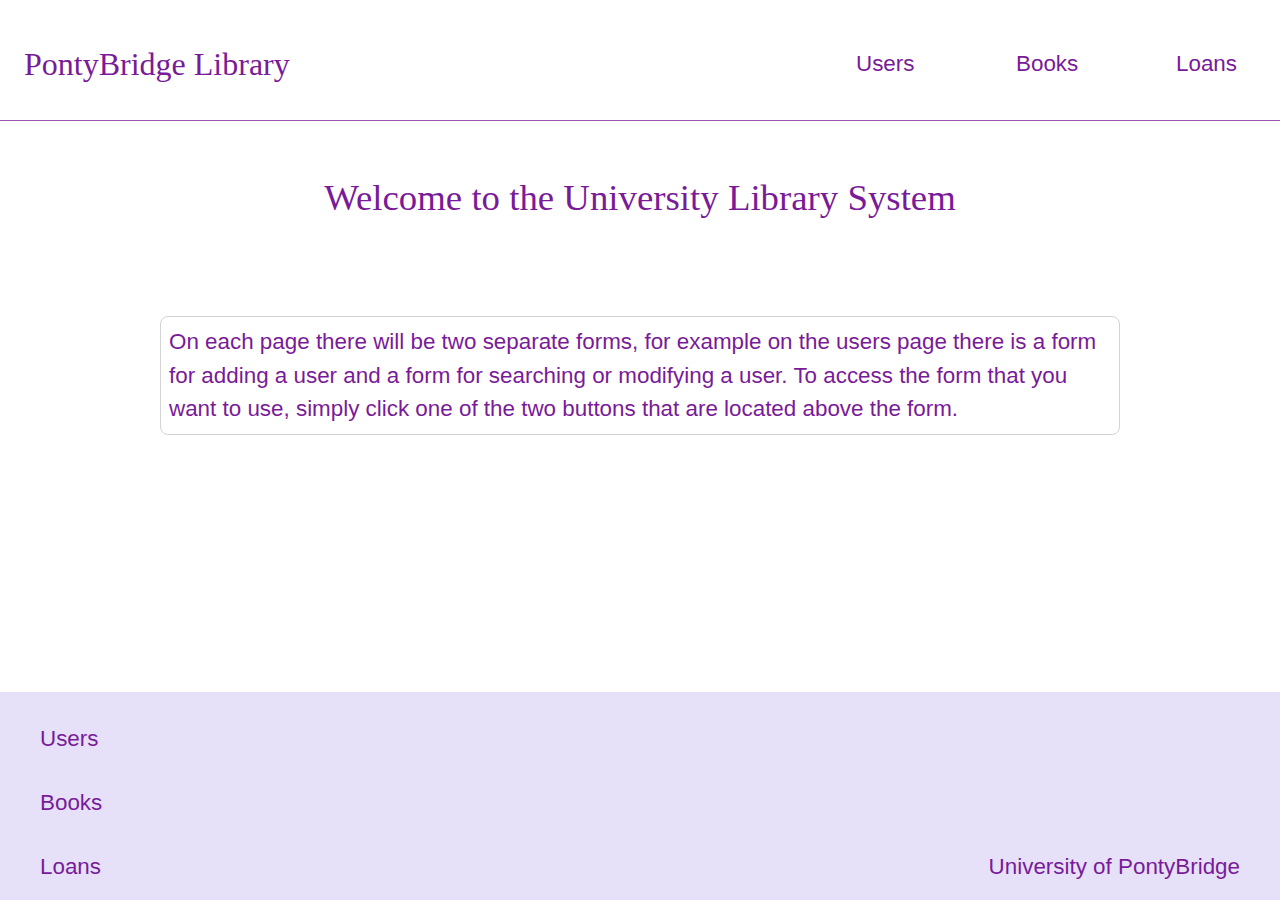
<file: web-pages/index.html>
<!DOCTYPE html>
<html lang="en">
<head>
    <meta charset="UTF-8">
    <meta name="viewport" content="width=device-width, initial-scale=1.0">
    <meta http-equiv="X-UA-Compatible" content="ie=edge">
    <title>Home</title>
    <link rel="stylesheet" href="https://stackpath.bootstrapcdn.com/bootstrap/4.4.1/css/bootstrap.min.css" integrity="sha384-Vkoo8x4CGsO3+Hhxv8T/Q5PaXtkKtu6ug5TOeNV6gBiFeWPGFN9MuhOf23Q9Ifjh" crossorigin="anonymous">
    <link rel="stylesheet" href="../styles/main.css">
    <link rel="stylesheet" href="../styles/home.css">
</head>
<body>
    <header>
        <div class="headerContainer">
            <div class="home">
            <a href="index.html"><h2>PontyBridge Library</h2></a>
            </div>
            <input type="checkbox" id = "burger" class = "nav-burger"> <!-- Caler Edwards. 2017. Responsive Menu With Media Queries (Checkbox Trick) - Using Only CSS3 Available at: [Accessed: 26 October 2019] -->
            <label for="burger">&#9776;</label> <!-- Caler Edwards. 2017. Responsive Menu With Media Queries (Checkbox Trick) - Using Only CSS3 Available at: [Accessed: 26 October 2019] -->
            <nav>
                <a href="users.html">Users</a> <!--choose not to use ul and li because I wanted the clickable area for the hyperlinks to cover the full length and height of the dropdown menu rectangles-->
                <a href="books.html">Books</a>
                <a href="loans.html">Loans</a>
            </nav>
        </div>
    </header>
    <div class = "mainOuterContainer">
        <main class = "center">
        <div></div>
        <h1>Welcome to the University Library System</h1>
        <p> On each page there will be two separate forms, for example on the users page there is a form for adding a user and a form for searching or modifying a user.
            To access the form that you want to use, simply click one of the two buttons that are located above the form.
         </p>
    </main>
    </div>
    <footer>
        <div class="containerFooter">
          <a href="users.html">Users</a>
          <a href="books.html">Books</a>
          <a href="loans.html">Loans</a>
          <a href="index.html">University of PontyBridge</a>
        </div>
    </footer>
<script src="../js/allPages.js"></script>
</body>
</html>
</file>
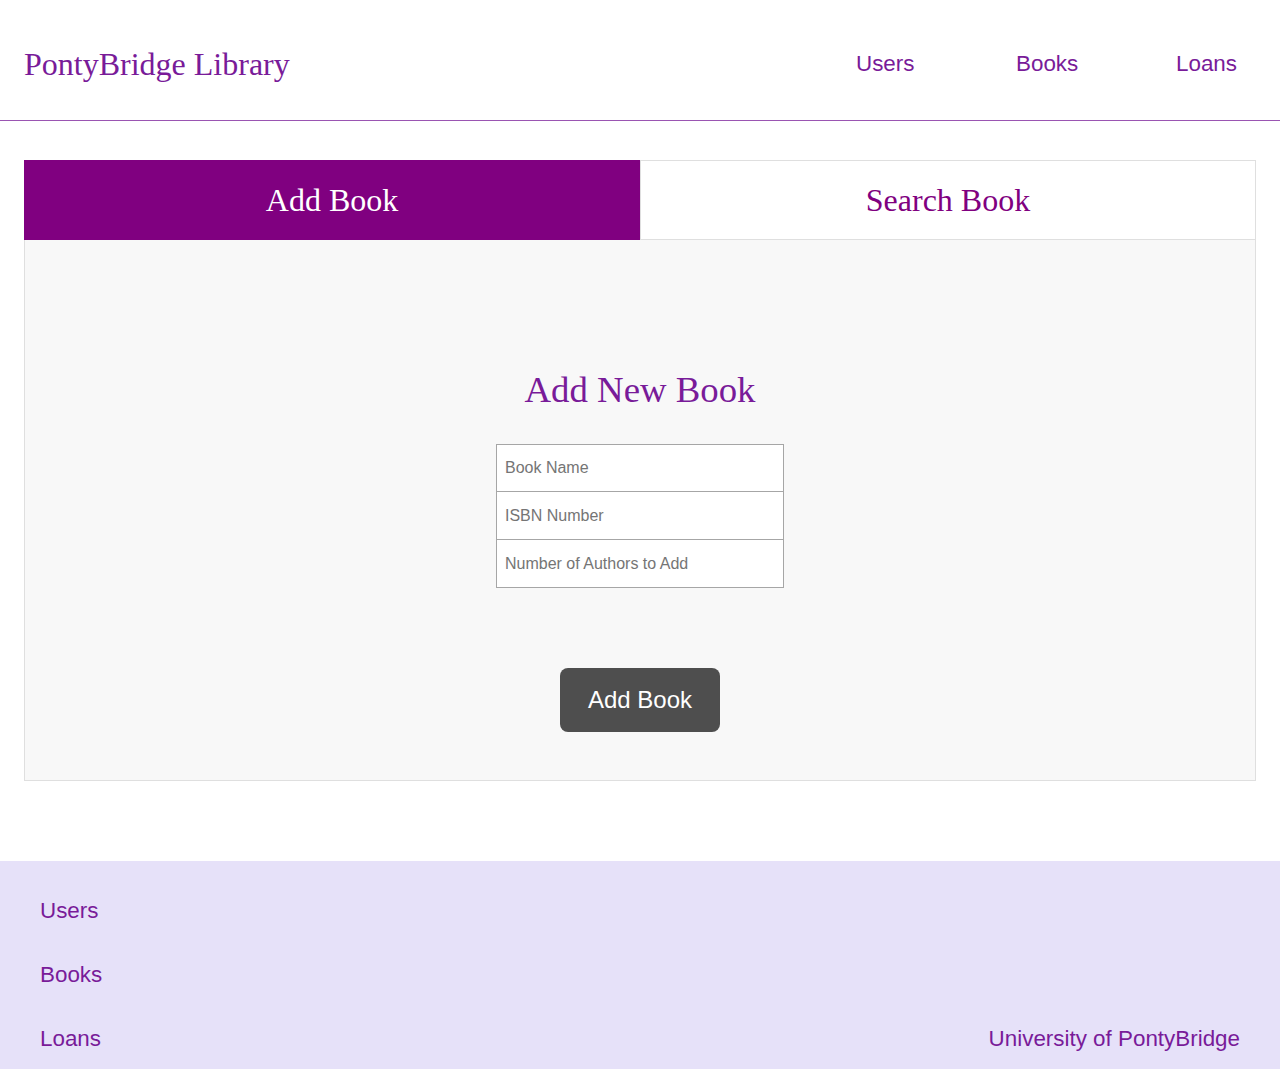
<file: web-pages/books.html>
<!DOCTYPE html>
<html lang="en">
<head>
    <meta charset="UTF-8">
    <meta name="viewport" content="width=device-width, initial-scale=1.0">
    <meta http-equiv="X-UA-Compatible" content="ie=edge">
    <title>Books</title>
    <link rel="stylesheet" href="https://stackpath.bootstrapcdn.com/bootstrap/4.4.1/css/bootstrap.min.css" integrity="sha384-Vkoo8x4CGsO3+Hhxv8T/Q5PaXtkKtu6ug5TOeNV6gBiFeWPGFN9MuhOf23Q9Ifjh" crossorigin="anonymous">
    <link rel="stylesheet" href="../styles/main.css">
    <link rel="stylesheet" href="../styles/tables.css">
    <script src="https://ajax.googleapis.com/ajax/libs/jquery/3.4.1/jquery.min.js"></script>
</head>
<body>
    <header>
        <div class="headerContainer">
            <div class="home">
            <a href="index.html"><h2>PontyBridge Library</h2></a>
            </div>
            <input type="checkbox" id = "burger" class = "nav-burger"> <!-- Caler Edwards. 2017. Responsive Menu With Media Queries (Checkbox Trick) - Using Only CSS3 Available at: [Accessed: 26 October 2019] -->
            <label for="burger">&#9776;</label> <!-- Caler Edwards. 2017. Responsive Menu With Media Queries (Checkbox Trick) - Using Only CSS3 Available at: [Accessed: 26 October 2019] -->
            <nav>
                <a href="users.html">Users</a> <!--choose not to use ul and li because I wanted the clickable area for the hyperlinks to cover the full length and height of the dropdown menu rectangles-->
                <a href="books.html">Books</a>
                <a href="loans.html">Loans</a>
            </nav>
        </div>
    </header>
    <div class = "mainOuterContainer">
    <main class="center">
        <div>
        </div>
            <div class = "switchFormBtns">
                <button id = "displayAddBtn" class = "selectedFormBtn">Add Book</button>
                <button id = "displaySearchBtn" class = "unselectedFormBtn">Search Book</button>
            </div>
            <div class = "formContainer">
            <form id = "addBookForm" class=" displayOne verticalForm form center maxWidth displayGrid">
                <h1>Add New Book</h1>
                <input id = "bookName" class = "addItemInput inputField" type="text" placeholder="Book Name">
                <input id = "isbnNumber" class = "addItemInput inputField" type="text" placeholder="ISBN Number">
                <input id = "numberRequested" class = "addItemInput inputField" type="text" placeholder="Number of Authors to Add">
                <button type = "reset" id = "saveBookDetails" class = "blockBtn">Add Book</button>
            </form>
            <form id = "authorModify" class = "displayTwo horizontalForm form displayNone">
                <input id = "bookTitle" class ="inputField inlineInputField" type="text" name="name" placeholder="Search Book By Title">
                <button type = "reset" id = "searchBookByTitle" class="inlineSubmitBtn inlineBtn">Search</button>
                <input id = "bookAuthor" class ="inputField inlineInputField" type="text" name="name" placeholder="Search Book By Author">
                <button type = "reset" id = "searchBookByAuthor" class="inlineSubmitBtn inlineBtn">Search</button>
                <input id = "bookId" class ="inputField inlineInputField" type="text" name="name" placeholder="Book ID">
                <button type = "reset" id = "deleteBookBtn" class="inlineSubmitBtn inlineBtn">Remove Book</button>
            </form>
            <table id = "booksTable" class="table">
                <thead id = "headingsRow">
                </thead>
                <tbody id = "bodyRows">
                </tbody>
            </table>
        </div>
        
    </main>
</div>
    <footer>
        <div class="containerFooter">
          <a href="users.html">Users</a>
          <a href="books.html">Books</a>
          <a href="loans.html">Loans</a>
          <a href="index.html">University of PontyBridge</a>
        </div>
      </footer>
<script src="../js/addBook.js"></script>
<script src = "../js/searchBook.js"></script>
<script src = "../js/allPages.js" ></script>
<script src = "../js/removeBook.js"></script>
<script src="../js/changeUserForm.js"></script>
</body>
</html>
</file>
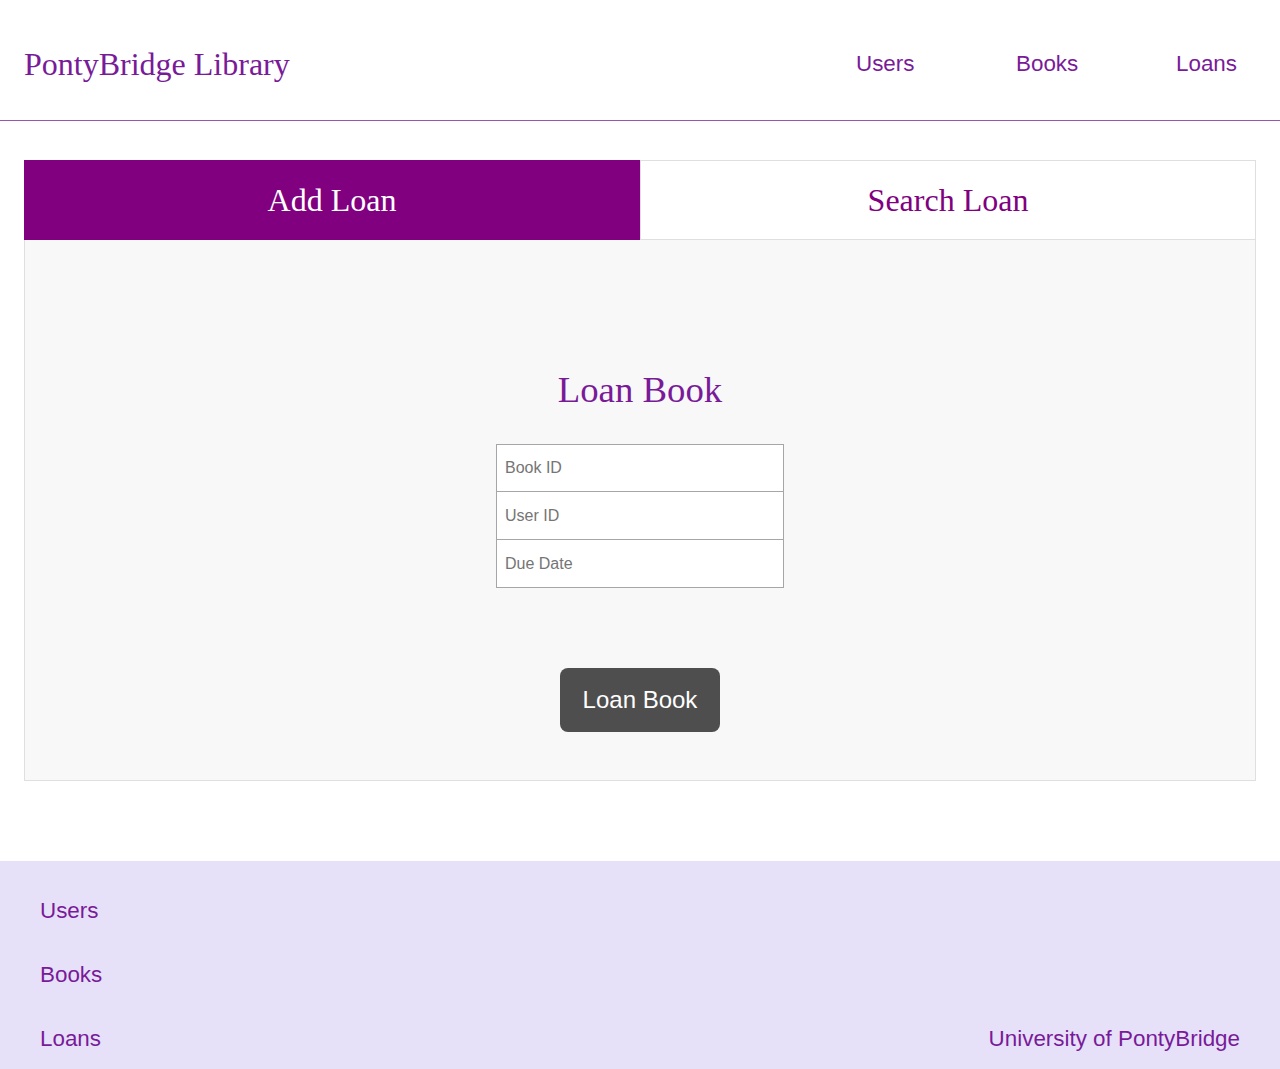
<file: web-pages/loans.html>
<!DOCTYPE html>
<html lang="en">
<head>
    <meta charset="UTF-8">
    <meta name="viewport" content="width=device-width, initial-scale=1.0">
    <meta http-equiv="X-UA-Compatible" content="ie=edge">
    <title>Loans</title>
    <link rel="stylesheet" href="https://stackpath.bootstrapcdn.com/bootstrap/4.4.1/css/bootstrap.min.css" integrity="sha384-Vkoo8x4CGsO3+Hhxv8T/Q5PaXtkKtu6ug5TOeNV6gBiFeWPGFN9MuhOf23Q9Ifjh" crossorigin="anonymous">
    <link rel="stylesheet" href="../styles/main.css">
    <link rel="stylesheet" href="../styles/tables.css">
    <script src="https://ajax.googleapis.com/ajax/libs/jquery/3.4.1/jquery.min.js"></script>
</head>
<body>
    <header>
        <div class="headerContainer">
            <div class="home">
            <a href="index.html"><h2>PontyBridge Library</h2></a>
            </div>
            <input type="checkbox" id = "burger" class = "nav-burger"> <!-- Caler Edwards. 2017. Responsive Menu With Media Queries (Checkbox Trick) - Using Only CSS3 Available at: [Accessed: 26 October 2019] -->
            <label for="burger">&#9776;</label> <!-- Caler Edwards. 2017. Responsive Menu With Media Queries (Checkbox Trick) - Using Only CSS3 Available at: [Accessed: 26 October 2019] -->
            <nav>
                <a href="users.html">Users</a> <!--choose not to use ul and li because I wanted the clickable area for the hyperlinks to cover the full length and height of the dropdown menu rectangles-->
                <a href="books.html">Books</a>
                <a href="loans.html">Loans</a>
            </nav>
        </div>
    </header>
    <div class = "mainOuterContainer">
    <main class="center">
        <div>
        </div>
            <div class = "switchFormBtns">
                <button id = "displayAddBtn" class = "selectedFormBtn">Add Loan</button>
                <button id = "displaySearchBtn" class = "unselectedFormBtn">Search Loan</button>
            </div>
            <div class = "formContainer">
            <form id = "addBookForm" class=" displayOne verticalForm form center maxWidth displayGrid">
                <h1>Loan Book</h1>
                <input class = "bookId inputField addItemInput"  type="text" placeholder="Book ID">
                <input id = "userId" class="inputField addItemInput" type="text" placeholder="User ID">
                <input id = "dueDate" class="inputField addItemInput" type="text" placeholder="Due Date">
                <button type = "reset" id = "loanBook" class = "blockBtn">Loan Book</button>
            </form>
            <form id = "seeCurrentLoans" class = "displayTwo horizontalForm form displayNone">
                <p class="heading">Users Loans</p>
                <input id = "userBarcode" class="inputField inputLeft" type="text" name="name" placeholder="Users Barcode">
                <button type = "reset" id = "seeCurrentLoansBtn" class="inlineSubmitBtn inlineBtn btnRight">Search</button>
            </form>
            <form id = "userThatLoanedBook" class = "displayTwo horizontalForm form displayNone">
                <p class="heading">Find User Loaning Book</p>
                <input class = "bookId inputField inputLeft" type="text" name="name" placeholder="Book ID">
                <button type = "reset" id = "seeUserLoaningBookBtn" class="inlineSubmitBtn inlineBtn btnRight">Search</button>
            </form>
            <form class = "displayTwo horizontalForm form displayNone">
                <p class="heading">Return book</p>
                <input class = "bookId inputField inputLeft" type="text" name="name" placeholder="Book ID">
                <button type = "reset" id = "returnBookBtn" class="inlineSubmitBtn inlineBtn btnRight">Return</button>
            </form>
            <table id = "loansTable">
                <thead id = 'headingsRow'>
                </thead>
                <tbody id = "bodyRows">
                </tbody>
                
            </table>
        </div>
    </main>
</div>
    <footer>
        <div class="containerFooter">
          <a href="users.html">Users</a>
          <a href="books.html">Books</a>
          <a href="loans.html">Loans</a>
          <a href="index.html">University of PontyBridge</a>
        </div>
      </footer>
<script src = "../js/allPages.js" ></script>
<script src = "../js/addLoan.js "></script>
<script src = "../js/searchLoans.js "></script>
<script src = "../js/removeLoan.js "></script>
<script src="../js/changeUserForm.js"></script>
</body>
</html>
</file>
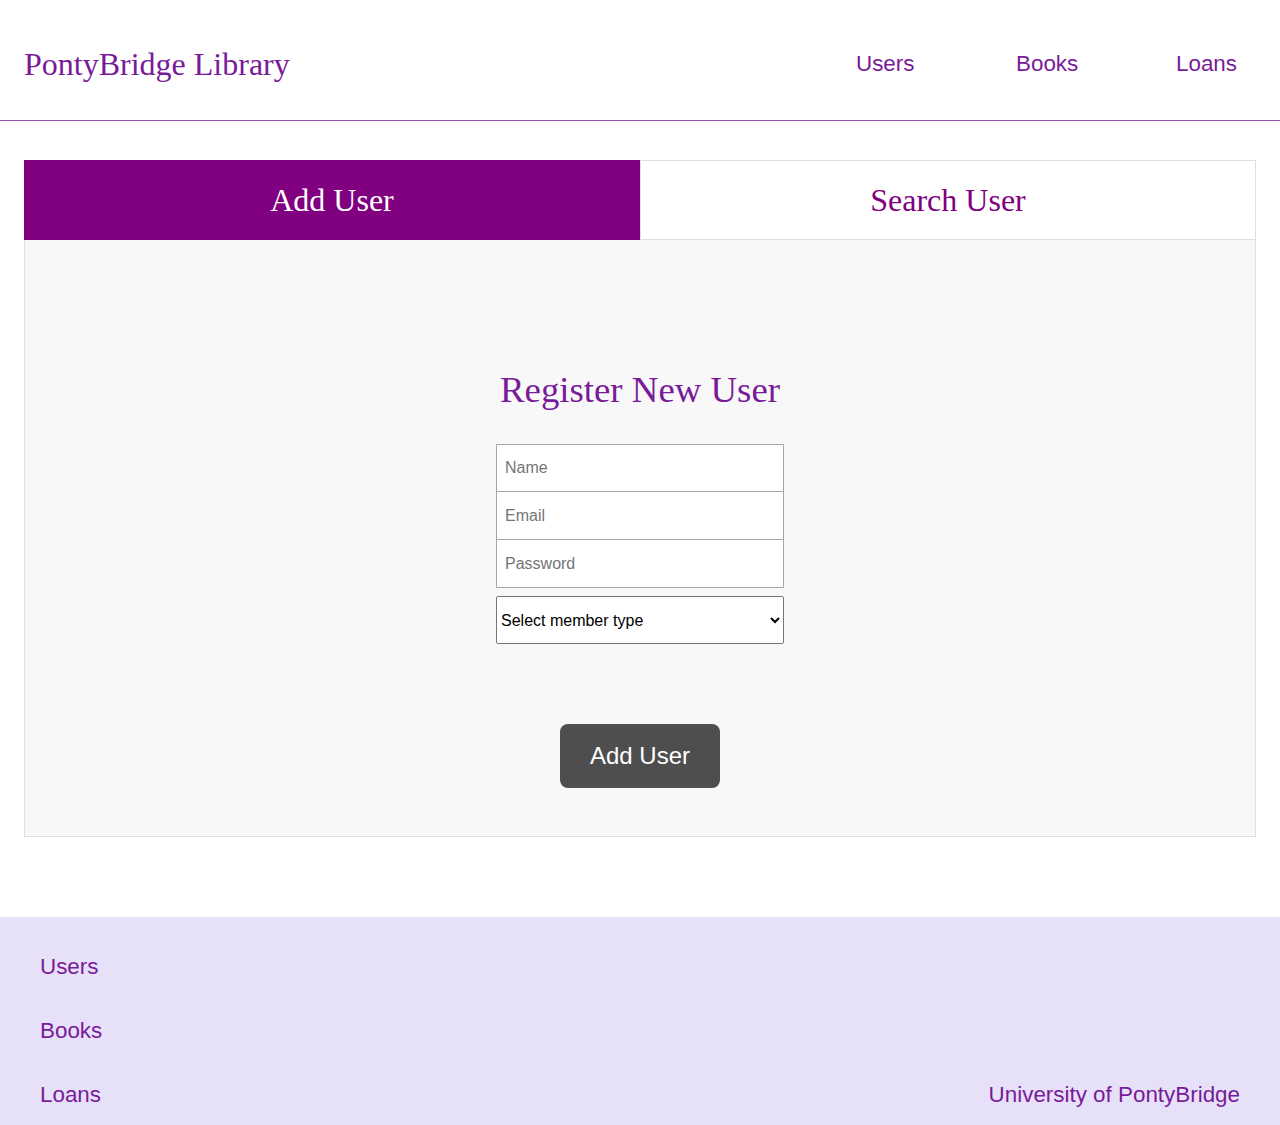
<file: web-pages/users.html>
<!DOCTYPE html>
<html lang="en">
<head>
    <meta charset="UTF-8">
    <meta name="viewport" content="width=device-width, initial-scale=1.0">
    <meta http-equiv="X-UA-Compatible" content="ie=edge">
    <title>Users</title>
    <link rel="stylesheet" href="https://stackpath.bootstrapcdn.com/bootstrap/4.4.1/css/bootstrap.min.css" integrity="sha384-Vkoo8x4CGsO3+Hhxv8T/Q5PaXtkKtu6ug5TOeNV6gBiFeWPGFN9MuhOf23Q9Ifjh" crossorigin="anonymous">
    <link rel="stylesheet" href="../styles/main.css">
    <link rel="stylesheet" href="../styles/tables.css">
    <script src="https://ajax.googleapis.com/ajax/libs/jquery/3.4.1/jquery.min.js"></script>
</head>
<body>
    <header>
        <div class="headerContainer">
            <div class="home">
            <a href="index.html"><h2>PontyBridge Library</h2></a>
            </div>
            <input type="checkbox" id = "burger" class = "nav-burger"> <!-- Caler Edwards. 2017. Responsive Menu With Media Queries (Checkbox Trick) - Using Only CSS3 Available at: [Accessed: 26 October 2019] -->
            <label for="burger">&#9776;</label> <!-- Caler Edwards. 2017. Responsive Menu With Media Queries (Checkbox Trick) - Using Only CSS3 Available at: [Accessed: 26 October 2019] -->
            <nav>
                <a href="users.html">Users</a> <!--choose not to use ul and li because I wanted the clickable area for the hyperlinks to cover the full length and height of the dropdown menu rectangles-->
                <a href="books.html">Books</a>
                <a href="loans.html">Loans</a>
            </nav>
        </div>
    </header>
    <div class = "mainOuterContainer">
    <main class="center">
            <div class = "switchFormBtns">
                <button id = "displayAddBtn" class = "selectedFormBtn">Add User</button>
                <button id="displaySearchBtn" class = "unselectedFormBtn">Search User</button>
            </div>
            <div class = "formContainer">
            <form id = "addUserForm" class="displayOne verticalForm form center displayGrid">
                <h1>Register New User</h1>
                <input id = "name" class = "addItemInput inputField" type="text" name="name" placeholder="Name">
                <input id = "email" class = "addItemInput inputField" type="email" name="name" placeholder="Email">
                <input id = "password" class = "addItemInput inputField" type="password" name="name" placeholder="Password">
                <select id = "memberType" class = "addItemInput inputField" name="memberType">
                    <option value="">Select member type</option>
                    <option value="Staff">Staff</option>
                    <option value="Student">Student</option>
                </select>
                <button type="reset" id = "addUserBtn" class = "blockBtn">Add User</button>
            </form>
            <form id = "searchUserByNameForm" class = "displayTwo horizontalForm form displayNone">
                <input id = "userNameSearch" class = "inputField inlineInputField" type="text" name="name" placeholder="Search User By Name">
                <button id="searchUserByNameBtn" type = "reset" class="inlineSubmitBtn inlineBtn">Search</button>
            </form>
            <form id = "searchUserByBarcodeForm" class = "displayTwo horizontalForm form displayNone">
                <input id = "userBarcodeSearch" class = "inputField inlineInputField" type="text" name="name" placeholder="Search User By Barcode">
                <button id = "searchUserByBarcodeBtn" type = "reset" class="inlineSubmitBtn inlineBtn">Search</button>
            </form>
        <table id = "loansTable" class="table">
            <thead id = 'headingsRow'>
            </thead>
            <tbody id = "bodyRows">
            </tbody>
        </table>
        </div>
    </main>
    </div>
    <footer>
        <div class="containerFooter">
          <a href="users.html">Users</a>
          <a href="books.html">Books</a>
          <a href="loans.html">Loans</a>
          <a href="index.html">University of PontyBridge</a>
        </div>
      </footer>
<script src="../js/allPages.js"></script>
<script src="../js/addUser.js"></script>
<script src="../js/searchUser.js"></script>
<script src="../js/changeUserForm.js"></script>
<script src="../js/removeUser.js"></script>
</body>
</html>
</file>
<file: styles/home.css>
p{
    padding: 0.5rem;
    border: lightgray solid 0.1rem;
    max-width: 60rem;
    margin: 0 auto;
    border-radius: 0.5rem; 
}
</file>
<file: styles/tables.css>
/* *FULLY COPIED* */

body {
    font-family: "Open Sans", sans-serif;
    line-height: 1.25;
  }
  
/* *FULLY COPIED* */

  table {
    border-collapse: collapse;
    padding: 0;
    width: 100%;
    table-layout: fixed;
    margin-top: 3rem;
  }

/* * COPIED EXCEPT FOR BORDER LEFT and RIGHT* */

  table tr {
    background-color: #f8f8f8;
    border: 1px solid #ddd;
    padding: .35em;
    border-left: none;
    border-right: none;
  }
  
/* *FULLY COPIED* */

  table th,
  table td {
    padding: .625em;
    text-align: center;
  }
  
/* *FULLY COPIED* */

  table th {
    font-size: .85em;
    letter-spacing: .1em;
    text-transform: uppercase;
  }

/* *NOT COPIED* */

  .table td{
      border-top: none;
  }

/* *NOT COPIED* */

  .table{
      margin-bottom: 0;
  }
  
  @media screen and (max-width: 900px) {

  /* *FULLY COPIED* */

    table {
      border: 0;
    }
  
  /* *FULLY COPIED* */
  
    table thead {
      border: none;
      clip: rect(0, 0, 0, 0);
      height: 1px;
      margin: -1px;
      overflow: hidden;
      padding: 0;
      position: absolute;
      width: 1px;
    }
  
  /* *COPIED EXCEPT PADDING* */

    table tr {
      border-bottom: 3px solid #ddd;
      display: block;
      margin-bottom: .625em;
      padding: 0;
    }
    
/* *FULLY COPIED* */

    table td {
      border-bottom: 1px solid #ddd;
      display: block;
      font-size: .8em;
      text-align: left;
    }

  /* *FULLY COPIED* */
    
    table td::before {
      content: attr(data-label) ": \00a0";
      float: left;
      font-weight: bold;
      text-transform: uppercase;
    }

  /* *FULLY COPIED* */
    
    table td:last-child {
      border-bottom: 0;
    }
    
  }

  /* *NOT COPIED* */

  table input{
      height: 3rem;
  }

/* *NOT COPIED* */

  table tr:last-of-type{
      border-bottom: none;
  }

/* *NOT COPIED* */

  td input {
    width: 100%;
}

/* The collapsible table functionality from the tables.css page was taken and modified from the website below. */

/*Matt Smith. 2020. Simple Responsive Table in CSS Available at: https://codepen.io/AllThingsSmitty/pen/MyqmdM [Accessed: 03 January 2020]*/
  /*  */
</file>
<file: styles/main.css>
/* CSS Reset styling */


html, body, div, span, applet, object, iframe,
h1, h2, h3, h4, h5, h6, p, blockquote, pre,
a, abbr, acronym, address, big, cite, code,
del, dfn, em, img, ins, kbd, q, s, samp,
small, strike, strong, sub, sup, tt, var,
b, u, i, center,
dl, dt, dd, ol, ul, li,
fieldset, form, label, legend,
table, caption, tbody, tfoot, thead, tr, th, td,
article, aside, canvas, details, embed,
figure, figcaption, footer, header, hgroup,
menu, nav, output, ruby, section, summary,
time, mark, audio, video {
    margin: 0;
    padding: 0;
	border: 0;
    box-sizing: border-box;}
/* Eric A. and Kathryn S. Meyer. 2019. CSS Tools: Reset CSS. Version 2.0.
[html, body, div, span, applet, object, iframe,
h1, h2, h3, h4, h5, h6, p, blockquote, pre,
a, abbr, acronym, address, big, cite, code,
del, dfn, em, img, ins, kbd, q, s, samp,
small, strike, strong, sub, sup, tt, var,
b, u, i, center,
dl, dt, dd, ol, ul, li,
fieldset, form, label, legend,
table, caption, tbody, tfoot, thead, tr, th, td,
article, aside, canvas, details, embed,
figure, figcaption, footer, header, hgroup,
menu, nav, output, ruby, section, summary,
time, mark, audio, video {
	margin: 0;
	padding: 0;
	border: 0;
	font-size: 100%;
	font: inherit;
	vertical-align: baseline;
}].
Available at: https://meyerweb.com/eric/tools/css/reset/ [Accessed: 26 October 2019].*/




/* Text Styling */


h1{
  font-size: 2.3rem;
  font-family: 'Quattrocento', serif;
  color: #791B99;}

h2, .switchFormBtns button{
  font-size: 2rem;
  font-family: 'Quattrocento', serif;
  }
  
p, a {
  font-family: 'Quattrocento Sans', sans-serif;
  color: #791B99;
  font-size: 1.4rem;}


a {
  text-decoration: none;}


/* General Styling */


.center{
    margin: 0 auto;
}
.displayGrid{
    display: grid;
}

.displayNone{
    display: none;
}

/* Button styles */


button{
    border:none;
    background-color: rgb(78, 78, 78);
    color:white;

}

button:focus, select:focus { 
    outline: none; 
}

.unselectedFormBtn{
    background-color: white;
    color:purple;
    border:  rgb(223, 223, 223) solid 1px;
}

.selectedFormBtn{
    background-color: purple;
    color:white;
}

.saveBtn, .deleteBtn{
    height: 3rem;
    width: 5rem;
}

.switchFormBtns{
    display: grid;
    grid-template-columns: 50% 50%;
    height: 5rem;
    margin-top: 2rem;
}

/* Submit button for adding a user/book/loan */

.blockBtn {
    margin: 0 auto;
    height:4rem;
    width: 10rem;
    border-radius: 0.5rem;
    font-size: 1.5rem;
    margin-top: 5rem;
}






/* Forms */

.formContainer{
    border: rgb(223, 223, 223) solid 1px;
    background-color: rgb(248, 248, 248);
    border-top: none;
    padding-top: 5rem;
}

.form {
    max-width: 18rem;
    margin: 0 auto;
}

.form h1 {
    text-align: center;
    margin-bottom: 2rem;

}

.verticalForm{
    grid-template-rows: auto auto auto;
}

.horizontalForm{
    grid-template-columns: auto 6rem;
    grid-template-areas: 
    "heading heading"
    "inputLeft btnRight";
    margin-bottom: 2rem;
}

.heading{
    grid-area: heading;
}


.inputLeft{
    grid-area: inputLeft;
}

.btnRight{
    grid-area: btnRight;
}

/* Input fields  */

input{
    border: 1px #a6a6a6 solid;
    padding-left: 0.5rem;
}

.inputField, .inlineBtn {
    height: 3rem;
    margin: 0 auto;
    width:100%;
}

/* Input field when the submit button is directly to the right */

.inlineInputField{
    border-right: none;
    margin-bottom: 2rem;
}

/* Input field when directly above each other (this is so there is no overlapping) */

input.addItemInput{
    border-top: none;
}

/* Adds a top border to the first input of a vertical form */

.verticalForm input:first-of-type {
    border-top: 1px #a6a6a6 solid;
}

/* Dropdown menu on add user form */

#memberType {
    margin-top: 0.5rem;
}






/*Navigation Menu*/

header {
  border-bottom: 0.1rem solid #9A55B2;
  position: fixed;
  background-color: white;
  z-index: 99;
  width: 100%;
  padding: 0.5rem 1.5rem 0 1.5rem;}

.headerContainer {
  height: 7rem;
  display: grid;
  grid-template-columns: auto auto;
  align-items: center;
  justify-content: space-between;
  max-width: 77rem;
  margin: 0 auto;}

.home {
  margin-right: 5rem;}

nav {
  display: grid;
  grid-template-columns: 5rem 5rem 5rem; /*Could not use auto auto auto auto because a:hover {font-weight:bold} caused the navigation menu to shift left*/
  grid-column-gap: 5rem;
}

a:hover{
  font-weight: bold;
  color: #791B99;
}

/*the idea of 'label {display:none}' in desktop view was taken from the youtube video below*/
/*Caler Edwards. 2017. Responsive Menu With Media Queries (Checkbox Trick) - Using Only CSS3 Available at: https://www.youtube.com/watch?v=xMTs8tAapnQ [Accessed: 26 October 2019]*/
label {
  font-size: 3.5rem;
  position: absolute;
  right: 1rem;
  top:0.7rem;
  display: none;
  color: #791B99;}

/*The idea of being able to target navigation menu by using checkbox id checked from the youtube video below*/
/*Caler Edwards. 2017. Responsive Menu With Media Queries (Checkbox Trick) - Using Only CSS3 Available at: https://www.youtube.com/watch?v=xMTs8tAapnQ [Accessed: 26 October 2019]*/
#burger:checked ~ nav {
display: block;}

/*The idea of having input {display:none} in the desktop view*/
/*Caler Edwards. 2017. Responsive Menu With Media Queries (Checkbox Trick) - Using Only CSS3 Available at: https://www.youtube.com/watch?v=xMTs8tAapnQ [Accessed: 26 October 2019]*/
#burger {
  display: none;}


/*The idea of using relative positioning for the parent container so that the absolute positioned child element is positioned in relation to the parent*/
/*Chris Coyier. 2010. Absolute Positioning Inside Relative Positioning Available at: https://css-tricks.com/absolute-positioning-inside-relative-positioning/ [Accessed: 26 October 2019]*/



/* Main styles */

/* This was needed to enable the header to stay in place */

.mainOuterContainer{
    min-height: calc(100vh - 18rem);
}

main{
    padding-top: 8rem;
    display: grid;
    grid-template-rows: auto auto;
    max-width: 80rem;
    padding-left: 1.5rem;
    padding-right: 1.5rem;
}


main h1 {
    margin-top: 3rem;
    margin-bottom: 6rem;
    text-align: center;
}



/* Footer */

footer{
background-color: #E6E1F9;
padding: 0 1.5rem;
margin-top: 5rem;
}

.containerFooter{
  max-width: 80rem;
  margin: 0 auto;
  display: grid;
  grid-template-columns: 1fr 1fr;
  grid-template-rows: repeat(3, 4rem);
  grid-auto-flow: column;
  padding: 0 1rem 1rem 1rem;
  align-items: flex-end;}

.containerFooter a:nth-of-type(4){
  display: grid;
  grid-column: 2/3;
  grid-row: 3/4;
  text-align: right;}

.containerFooter a:hover {
  font-weight: normal;
  text-decoration: underline;}



/* Mobile Layout */

@media(max-width: 750px) {

/* Mobile text styling */

  h1{
    font-size: 2rem;}

  h2, .switchFormBtns button{
    font-size: 1.8rem;}

  /* Mobile Navigation Menu */

  .headerContainer {
    grid-template-columns: 100%;
    grid-template-rows: 5rem;
    height: auto;}

  .home {
    width: 13rem;
    margin-right: 20rem;}

/*The idea of displaying the mobile navigation menu as none*/
/*Caler Edwards. 2017. Responsive Menu With Media Queries (Checkbox Trick) - Using Only CSS3 Available at: https://www.youtube.com/watch?v=xMTs8tAapnQ [Accessed: 26 October 2019]*/

  nav {
    display: none;
    margin-right: 0;
    padding-top: 1rem;}


/*The idea of displaying the unordered list as block in mobile view*/
/*Caler Edwards. 2017. Responsive Menu With Media Queries (Checkbox Trick) - Using Only CSS3 Available at: https://www.youtube.com/watch?v=xMTs8tAapnQ [Accessed: 26 October 2019]*/

  a {
    display: block;}

  nav a {
      line-height: calc((100vh - 6.75rem)/4);
      text-align: center;
      margin-right: -2rem;
      margin-left: -2rem;
      border-top: solid #9A55B2 0.1rem;}

  nav a:hover{
      background-color: #9A55B2;
      color:white;}


/*The idea of displaying label as block in mobile view*/
/*Caler Edwards. 2017. Responsive Menu With Media Queries (Checkbox Trick) - Using Only CSS3 Available at: https://www.youtube.com/watch?v=xMTs8tAapnQ [Accessed: 26 October 2019]*/

  label{
    display: block;}

  label:hover{
    cursor: pointer;}


/* Mobile Main */

/* Makes the form container touch the screen edges for smaller screens */

    main{
        padding-right: 0;
        padding-left: 0;
    }


    /* ------ Mobile Footer */

  .containerFooter {
    grid-template-columns: auto 10rem;}

  .containerFooter a:last-of-type{
    min-width: 10rem;}
}
</file>
